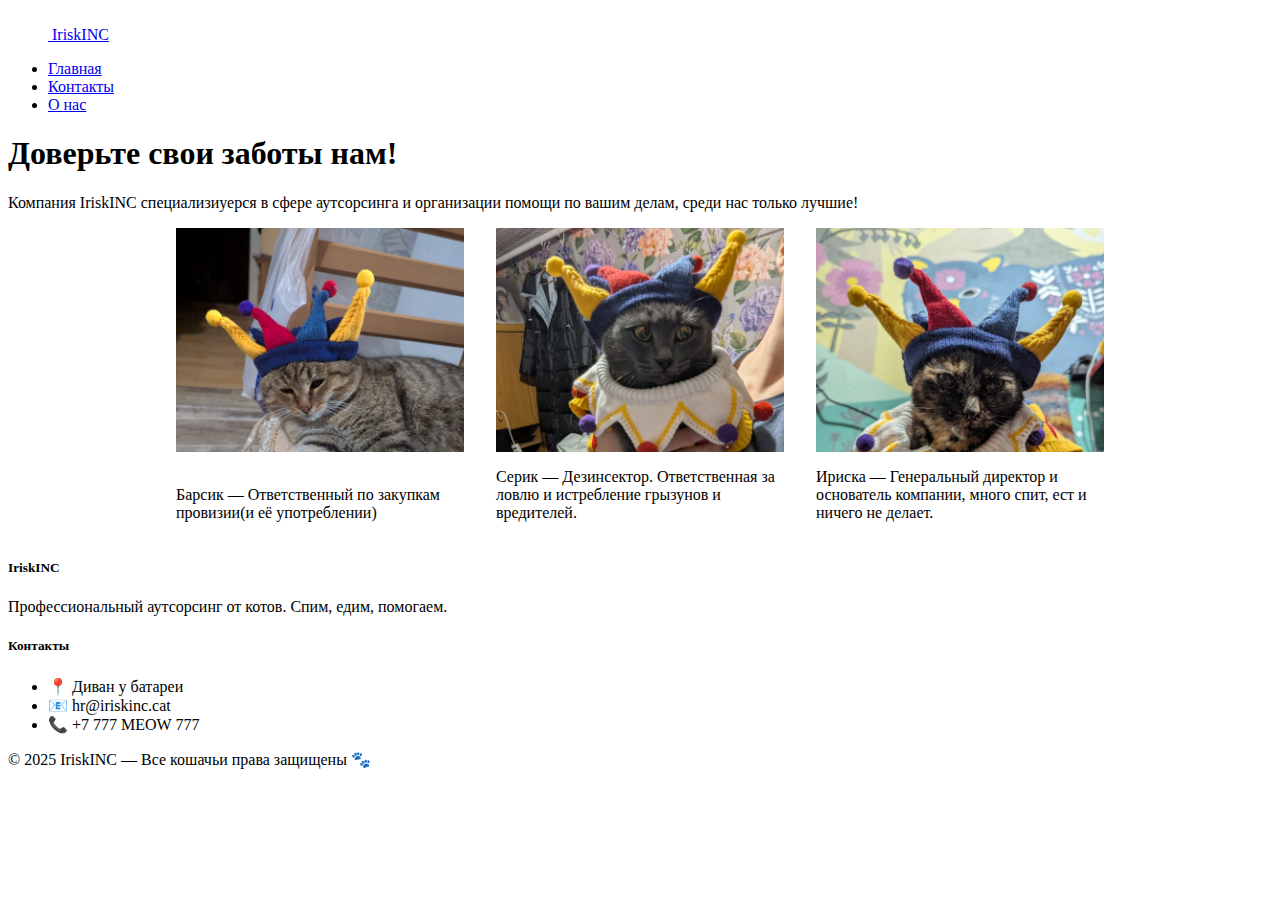
<file: index.html>
<!DOCTYPE html>
<html lang="en">
  <head>
    <meta charset="UTF-8" />
    <meta name="viewport" content="width=device-width, initial-scale=1.0" />
    <title>Document</title>
    <link rel="stylesheet" href="./css/style.css" />
    <link
      href="https://cdn.jsdelivr.net/npm/bootstrap@5.3.8/dist/css/bootstrap.min.css"
      rel="stylesheet"
      integrity="sha384-sRIl4kxILFvY47J16cr9ZwB07vP4J8+LH7qKQnuqkuIAvNWLzeN8tE5YBujZqJLB"
      crossorigin="anonymous"
    />
    <script
      src="https://cdn.jsdelivr.net/npm/bootstrap@5.3.8/dist/js/bootstrap.bundle.min.js"
      integrity="sha384-FKyoEForCGlyvwx9Hj09JcYn3nv7wiPVlz7YYwJrWVcXK/BmnVDxM+D2scQbITxI"
      crossorigin="anonymous"
    ></script>
  </head>
  <body>
    <div class="container">
      <header
        class="d-flex flex-wrap justify-content-center py-3 mb-4 border-bottom"
      >
        <a
          href="/"
          class="d-flex align-items-center mb-3 mb-md-0 me-md-auto link-body-emphasis text-decoration-none"
        >
          <svg class="bi me-2" width="40" height="32" aria-hidden="true">
            <use xlink:href="#bootstrap"></use>
          </svg>
          <span class="fs-4">IriskINC</span>
        </a>
        <ul class="nav nav-pills">
          <li class="nav-item">
            <a href="#" class="nav-link active" aria-current="page">Главная</a>
          </li>
          <li class="nav-item">
            <a href="./contacts.html" class="nav-link">Контакты</a>
          </li>
          <li class="nav-item">
            <a href="./about.html" class="nav-link">О нас</a>
          </li>
        </ul>
      </header>
    </div>
    <div class="jumbotron jumbotron-fluid">
      <div class="container">
        <h1 class="display-4">Доверьте свои заботы нам!</h1>
        <p class="lead">
          Компания IriskINC специализиуерся в сфере аутсорсинга и организации
          помощи по вашим делам, среди нас только лучшие!
        </p>
      </div>
    </div>
    <div class="catcards">
      <div class="card" style="width: 18rem">
        <img class="card-img-top" src="./img/Barsik.jpeg" alt="Barsik" />
        <div class="card-body">
          <p class="card-text">
            Барсик — Ответственный по закупкам провизии(и её употреблении)
          </p>
        </div>
      </div>
      <div class="card" style="width: 18rem">
        <img
          class="card-img-top"
          src="./img/Seraya.jpeg"
          alt="Card image cap"
        />
        <div class="card-body">
          <p class="card-text">
            Серик — Дезинсектор. Ответственная за ловлю и истребление грызунов и
            вредителей.
          </p>
        </div>
      </div>
      <div class="card" style="width: 18rem">
        <img
          class="card-img-top"
          src="./img/iriska.jpeg"
          alt="Card image cap"
        />
        <div class="card-body">
          <p class="card-text">
            Ириска — Генеральный директор и основатель компании, много спит, ест
            и ничего не делает.
          </p>
        </div>
      </div>
    </div>
    <footer class="mt-5 py-4">
      <div class="container border-top pt-4">
        <div class="row">
          <div class="col-md-4 mb-3">
            <h5>IriskINC</h5>
            <p class="text-muted">
              Профессиональный аутсорсинг от котов. Спим, едим, помогаем.
            </p>
          </div>

          <div class="col-md-4 mb-3">
            <h5>Контакты</h5>
            <ul class="list-unstyled text-muted">
              <li>📍 Диван у батареи</li>
              <li>📧 hr@iriskinc.cat</li>
              <li>📞 +7 777 MEOW 777</li>
            </ul>
          </div>
        </div>

        <div class="text-center text-muted pt-3 border-top">
          © 2025 IriskINC — Все кошачьи права защищены 🐾
        </div>
      </div>
    </footer>
  </body>
</html>
</file>
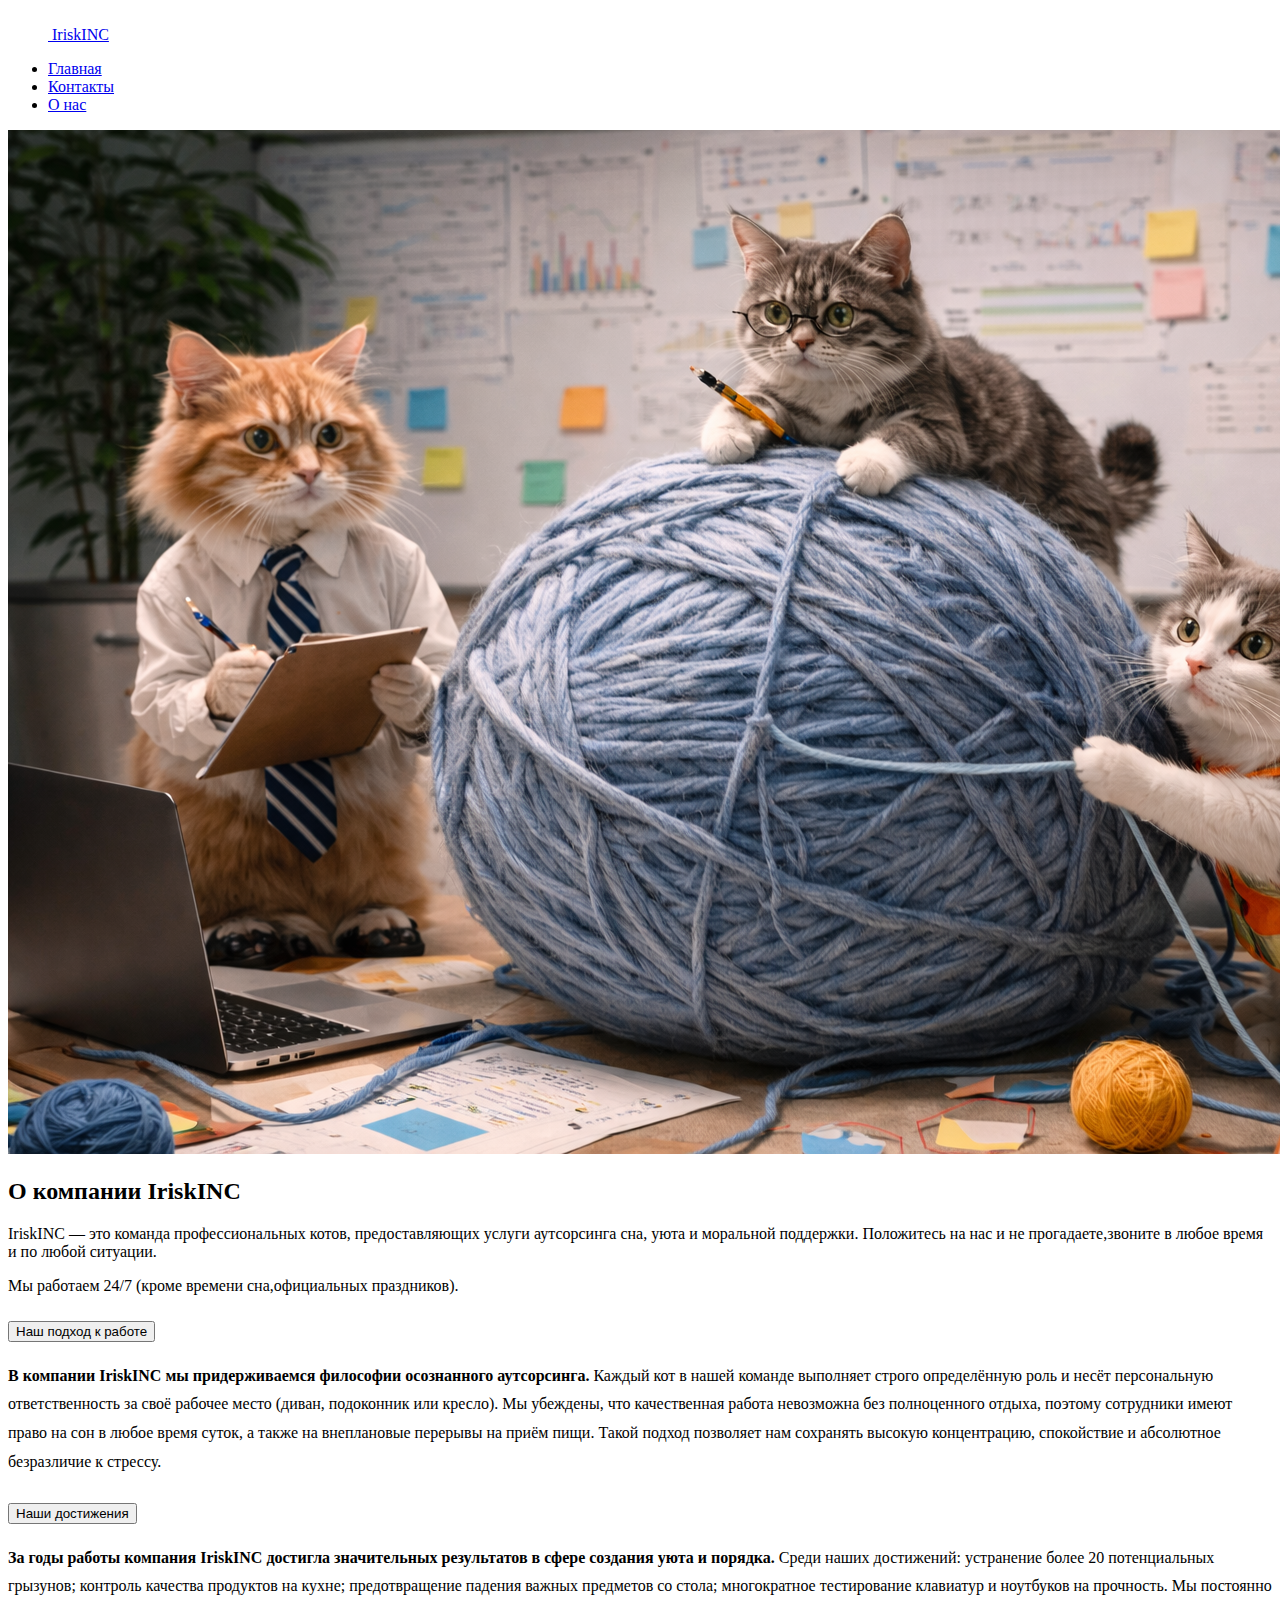
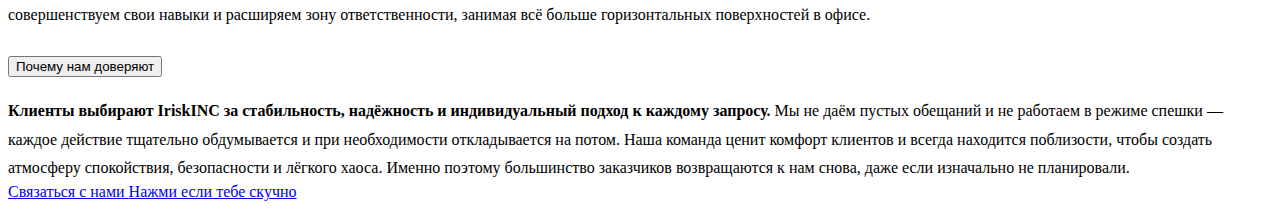
<file: about.html>
<!DOCTYPE html>
<html lang="en">
  <head>
    <meta charset="UTF-8" />
    <meta name="viewport" content="width=device-width, initial-scale=1.0" />
    <title>Document</title>
    <link rel="stylesheet" href="./css/style.css" />
    <link
      href="https://cdn.jsdelivr.net/npm/bootstrap@5.3.8/dist/css/bootstrap.min.css"
      rel="stylesheet"
      integrity="sha384-sRIl4kxILFvY47J16cr9ZwB07vP4J8+LH7qKQnuqkuIAvNWLzeN8tE5YBujZqJLB"
      crossorigin="anonymous"
    />
    <script
      src="https://cdn.jsdelivr.net/npm/bootstrap@5.3.8/dist/js/bootstrap.bundle.min.js"
      integrity="sha384-FKyoEForCGlyvwx9Hj09JcYn3nv7wiPVlz7YYwJrWVcXK/BmnVDxM+D2scQbITxI"
      crossorigin="anonymous"
    ></script>
  </head>
  <body>
    <div class="container">
      <header
        class="d-flex flex-wrap justify-content-center py-3 mb-4 border-bottom"
      >
        <a
          href="/"
          class="d-flex align-items-center mb-3 mb-md-0 me-md-auto link-body-emphasis text-decoration-none"
        >
          <svg class="bi me-2" width="40" height="32" aria-hidden="true">
            <use xlink:href="#bootstrap"></use>
          </svg>
          <span class="fs-4">IriskINC</span>
        </a>
        <ul class="nav nav-pills">
          <li class="nav-item">
            <a href="./index.html" class="nav-link active" aria-current="page"
              >Главная</a
            >
          </li>
          <li class="nav-item">
            <a href="./contacts.html" class="nav-link">Контакты</a>
          </li>
          <li class="nav-item">
            <a href="./about.html" class="nav-link">О нас</a>
          </li>
        </ul>
      </header>
    </div>
    <section class="container my-5">
      <div class="row align-items-center">
        <div class="col-md-6 mb-3">
          <img
            src="./img/CatWork.png"
            class="img-fluid rounded"
            alt="Наша команда"
          />
        </div>

        <div class="col-md-6">
          <h2>О компании IriskINC</h2>
          <p>
            IriskINC — это команда профессиональных котов, предоставляющих
            услуги аутсорсинга сна, уюта и моральной поддержки. Положитесь на
            нас и не прогадаете,звоните в любое время и по любой ситуации.
          </p>
          <p>Мы работаем 24/7 (кроме времени сна,официальных праздников).</p>
        </div>
      </div>
    </section>
    <div class="container">
      <div class="accordion" id="accordionExample">
        <div class="accordion-item">
          <h2 class="accordion-header">
            <button
              class="accordion-button"
              type="button"
              data-bs-toggle="collapse"
              data-bs-target="#collapseOne"
              aria-expanded="true"
              aria-controls="collapseOne"
            >
              Наш подход к работе
            </button>
          </h2>
          <div
            id="collapseOne"
            class="accordion-collapse collapse show"
            data-bs-parent="#accordionExample"
          >
            <div class="accordion-body">
              <strong
                >В компании IriskINC мы придерживаемся философии осознанного
                аутсорсинга. </strong
              >Каждый кот в нашей команде выполняет строго определённую роль и
              несёт персональную ответственность за своё рабочее место (диван,
              подоконник или кресло). Мы убеждены, что качественная работа
              невозможна без полноценного отдыха, поэтому сотрудники имеют право
              на сон в любое время суток, а также на внеплановые перерывы на
              приём пищи. Такой подход позволяет нам сохранять высокую
              концентрацию, спокойствие и абсолютное безразличие к стрессу.
            </div>
          </div>
        </div>
        <div class="accordion-item">
          <h2 class="accordion-header">
            <button
              class="accordion-button collapsed"
              type="button"
              data-bs-toggle="collapse"
              data-bs-target="#collapseTwo"
              aria-expanded="false"
              aria-controls="collapseTwo"
            >
              Наши достижения
            </button>
          </h2>
          <div
            id="collapseTwo"
            class="accordion-collapse collapse"
            data-bs-parent="#accordionExample"
          >
            <div class="accordion-body">
              <strong
                >За годы работы компания IriskINC достигла значительных
                результатов в сфере создания уюта и порядка.</strong
              >
              Среди наших достижений: устранение более 20 потенциальных
              грызунов; контроль качества продуктов на кухне; предотвращение
              падения важных предметов со стола; многократное тестирование
              клавиатур и ноутбуков на прочность. Мы постоянно совершенствуем
              свои навыки и расширяем зону ответственности, занимая всё больше
              горизонтальных поверхностей в офисе.
            </div>
          </div>
        </div>
        <div class="accordion-item">
          <h2 class="accordion-header">
            <button
              class="accordion-button collapsed"
              type="button"
              data-bs-toggle="collapse"
              data-bs-target="#collapseThree"
              aria-expanded="false"
              aria-controls="collapseThree"
            >
              Почему нам доверяют
            </button>
          </h2>
          <div
            id="collapseThree"
            class="accordion-collapse collapse"
            data-bs-parent="#accordionExample"
          >
            <div class="accordion-body">
              <strong
                >Клиенты выбирают IriskINC за стабильность, надёжность и
                индивидуальный подход к каждому запросу.</strong
              >
              Мы не даём пустых обещаний и не работаем в режиме спешки — каждое
              действие тщательно обдумывается и при необходимости откладывается
              на потом. Наша команда ценит комфорт клиентов и всегда находится
              поблизости, чтобы создать атмосферу спокойствия, безопасности и
              лёгкого хаоса. Именно поэтому большинство заказчиков возвращаются
              к нам снова, даже если изначально не планировали.
            </div>
          </div>
        </div>
      </div>
    </div>
    <section class="containerbtn">
      <div class="d-flex justify-content-center gap-4 my-4">
        <a
          href="https://media.tenor.com/QVcO_IdtvjkAAAAe/%D0%B4%D0%BE-%D1%81%D0%B2%D1%8F%D0%B7%D0%B8-%D0%BF%D0%BE%D0%BA%D0%B0.png"
          target="_blank"
          rel="noopener noreferrer"
          class="btn btn-primary btn-lg"
        >
          Связаться с нами
        </a>
        <a
          href="https://cs.pikabu.ru/post_img/2013/03/13/5/1363154930_886110762.jpg"
          target="_blank"
          rel="noopener noreferrer"
          class="btn btn-secondary btn-lg"
        >
          Нажми если тебе скучно
        </a>
      </div>
    </section>
  </body>
</html>
</file>
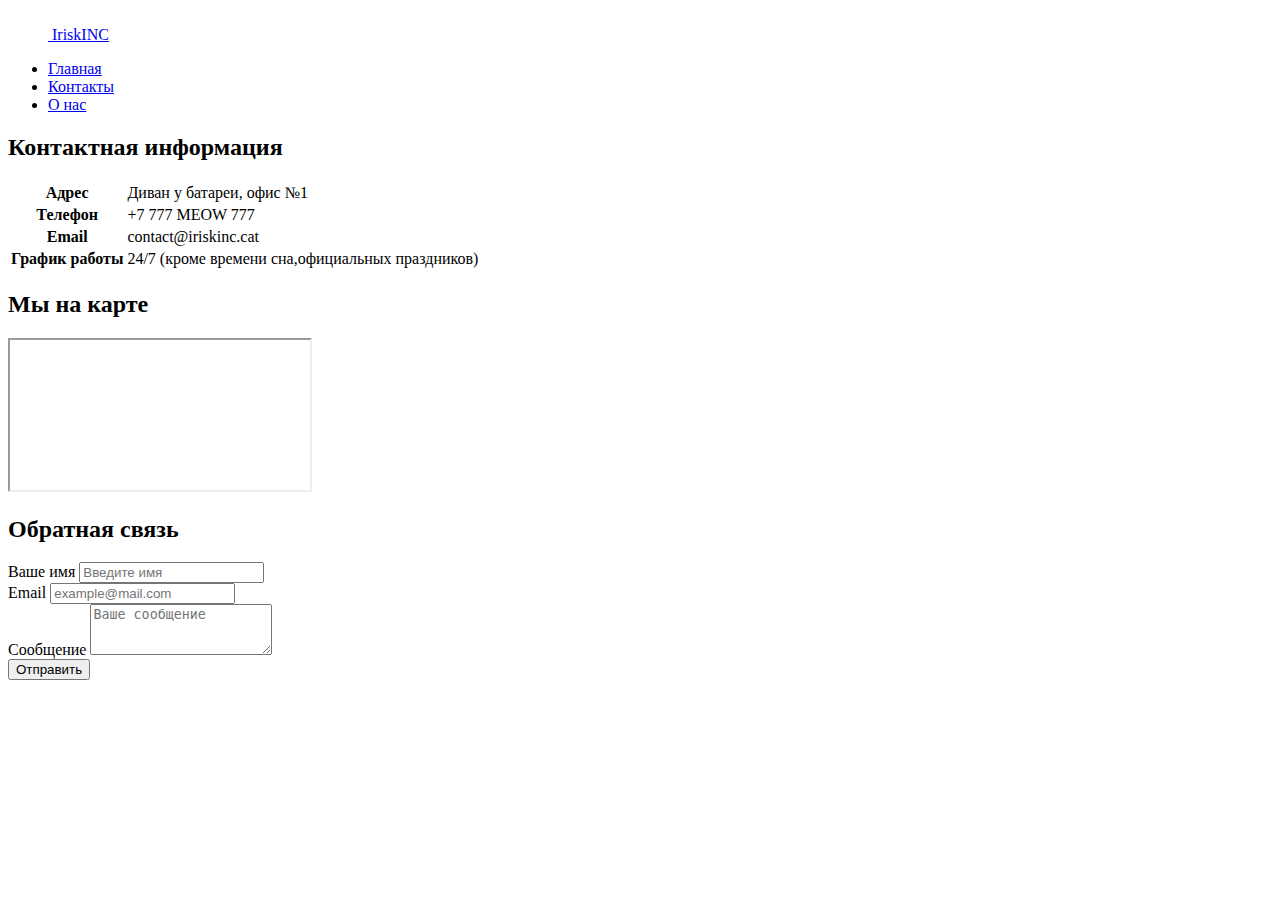
<file: contacts.html>
<!DOCTYPE html>
<html lang="en">
  <head>
    <meta charset="UTF-8" />
    <meta name="viewport" content="width=device-width, initial-scale=1.0" />
    <title>Document</title>
    <link rel="stylesheet" href="./css/style.css" />
    <link
      href="https://cdn.jsdelivr.net/npm/bootstrap@5.3.8/dist/css/bootstrap.min.css"
      rel="stylesheet"
      integrity="sha384-sRIl4kxILFvY47J16cr9ZwB07vP4J8+LH7qKQnuqkuIAvNWLzeN8tE5YBujZqJLB"
      crossorigin="anonymous"
    />
    <script
      src="https://cdn.jsdelivr.net/npm/bootstrap@5.3.8/dist/js/bootstrap.bundle.min.js"
      integrity="sha384-FKyoEForCGlyvwx9Hj09JcYn3nv7wiPVlz7YYwJrWVcXK/BmnVDxM+D2scQbITxI"
      crossorigin="anonymous"
    ></script>
  </head>
  <body>
    <div class="container">
      <header
        class="d-flex flex-wrap justify-content-center py-3 mb-4 border-bottom"
      >
        <a
          href="/"
          class="d-flex align-items-center mb-3 mb-md-0 me-md-auto link-body-emphasis text-decoration-none"
        >
          <svg class="bi me-2" width="40" height="32" aria-hidden="true">
            <use xlink:href="#bootstrap"></use>
          </svg>
          <span class="fs-4">IriskINC</span>
        </a>
        <ul class="nav nav-pills">
          <li class="nav-item">
            <a href="./index.html" class="nav-link active" aria-current="page"
              >Главная</a
            >
          </li>
          <li class="nav-item">
            <a href="./contacts.html" class="nav-link">Контакты</a>
          </li>
          <li class="nav-item">
            <a href="./about.html" class="nav-link">О нас</a>
          </li>
        </ul>
      </header>
    </div>
    <section class="container my-5">
      <h2 class="mb-4">Контактная информация</h2>

      <table class="table table-bordered table-striped">
        <tbody>
          <tr>
            <th scope="row">Адрес</th>
            <td>Диван у батареи, офис №1</td>
          </tr>
          <tr>
            <th scope="row">Телефон</th>
            <td>+7 777 MEOW 777</td>
          </tr>
          <tr>
            <th scope="row">Email</th>
            <td>contact@iriskinc.cat</td>
          </tr>
          <tr>
            <th scope="row">График работы</th>
            <td>24/7 (кроме времени сна,официальных праздников)</td>
          </tr>
        </tbody>
      </table>
    </section>
    <section class="container my-5">
      <h2 class="mb-4">Мы на карте</h2>

      <div class="ratio ratio-16x9">
        <iframe
          src="https://www.google.com/maps/embed?pb=!1m18!1m12!1m3!1d7082.6526533448105!2d71.44619107809109!3d51.125139826767345!2m3!1f0!2f0!3f0!3m2!1i1024!2i768!4f13.1!3m3!1m2!1s0x42458404652ad61d%3A0x9158e42508bbed44!2z0JDSm9C-0YDQtNCw!5e0!3m2!1sru!2skz!4v1767010864495!5m2!1sru!2skz"
          loading="lazy"
        ></iframe>
      </div>
    </section>
    <section class="container my-5">
      <h2 class="mb-4">Обратная связь</h2>

      <form>
        <div class="mb-3">
          <label class="form-label">Ваше имя</label>
          <input type="text" class="form-control" placeholder="Введите имя" />
        </div>

        <div class="mb-3">
          <label class="form-label">Email</label>
          <input
            type="email"
            class="form-control"
            placeholder="example@mail.com"
          />
        </div>

        <div class="mb-3">
          <label class="form-label">Сообщение</label>
          <textarea
            class="form-control"
            rows="3"
            placeholder="Ваше сообщение"
          ></textarea>
        </div>

        <button type="submit" class="btn btn-primary">Отправить</button>
      </form>
    </section>
  </body>
</html>
</file>
<file: css/style.css>
.catcards {
  display: flex;
  flex-wrap: wrap;
  justify-content: center;
  gap: 2rem;
}

.card {
  width: 18rem;
  display: flex;
  flex-direction: column;
}

.catcards > .card > .card-img-top {
  width: 100%;
  height: 14rem;
  object-fit: cover;
  object-position: top;
}
.card-body {
  flex-grow: 1;
  display: flex;
  align-items: flex-end;
}
.card {
  transition: transform 0.2s ease;
}

.card:hover {
  transform: translateY(-0.3rem);
}
/* footer {
  padding: 0 10%;
} */
.accordion-body {
  line-height: 1.8;
}
</file>
